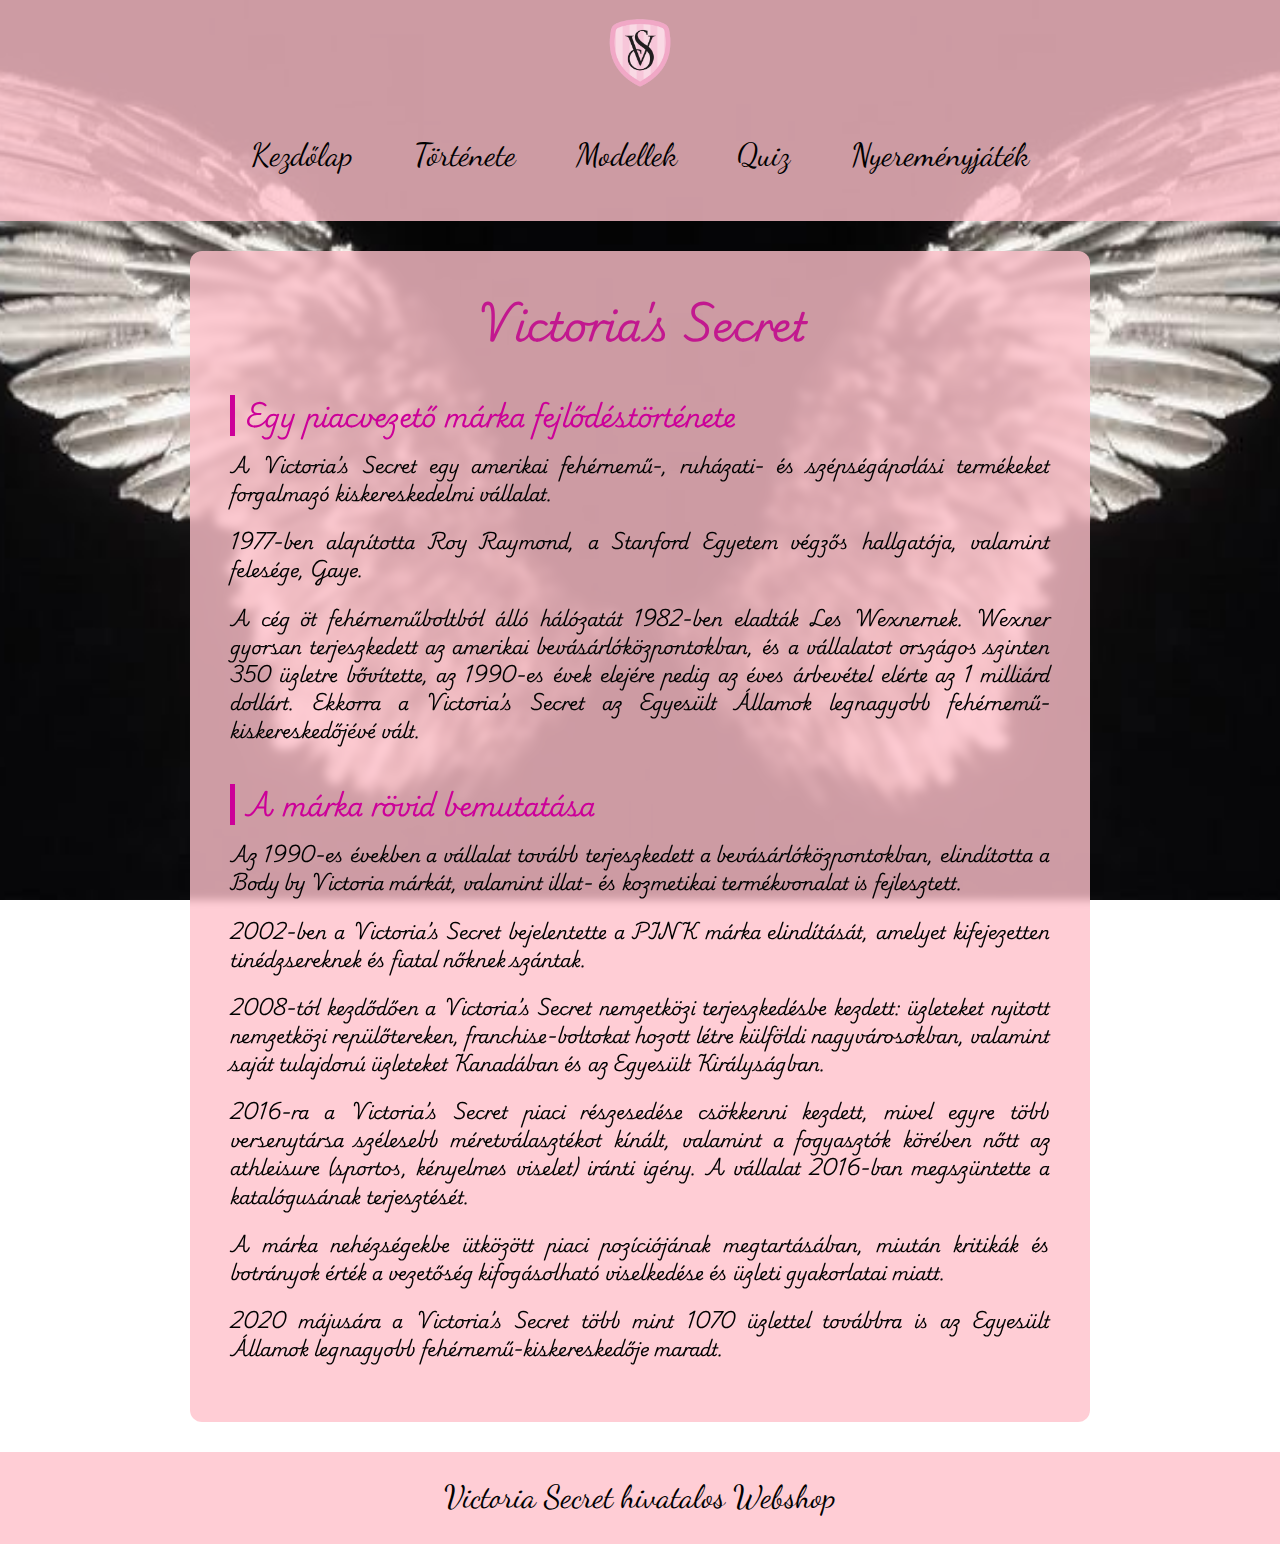
<file: index.html>
<!DOCTYPE html>
<html lang="hu">

<head>
    <meta charset="UTF-8">
    <title>Victoria's Secret</title>
    <link rel="stylesheet" href="css/style.css">

    <link rel="preconnect" href="https://fonts.googleapis.com">
    <link rel="preconnect" href="https://fonts.gstatic.com" crossorigin>
    <link href="https://fonts.googleapis.com/css2?family=Playwrite+NO:wght@100..400&display=swap" rel="stylesheet">  

    <link rel="preconnect" href="https://fonts.googleapis.com">
    <link rel="preconnect" href="https://fonts.gstatic.com" crossorigin>
    <link href="https://fonts.googleapis.com/css2?family=Dancing+Script:wght@400..700&display=swap" rel="stylesheet">

    <link rel="icon" type="image/png" sizes="32x32" href="css/VS_logo.png">
</head>

<body class="angyalhatter">
    <header>
            <img class="logo" src="css/VS_logo.png" alt="Victoria's Secret logó">
            <nav>
                <a class="nlink" href="index.html">Kezdőlap</a>
                <a class="nlink" href="brand.html">Története</a>
                <a class="nlink" href="modellek/modellek.html">Modellek</a>
                <a class="nlink" href="quiz.html">Quiz</a>
                <a class="nlink" href="nyeremenyjatek.html">Nyereményjáték</a>
            </nav>
    </header>

    <main>
        <article>
            <h1>Victoria's Secret</h1>
            <h2>Egy piacvezető márka fejlődéstörténete</h2>

            <section>
                <p>A Victoria’s Secret egy amerikai fehérnemű-, ruházati- és szépségápolási termékeket forgalmazó
                    kiskereskedelmi vállalat.</p>
                <p>1977-ben alapította Roy Raymond, a Stanford Egyetem végzős hallgatója, valamint felesége, Gaye.</p>
                <p>A cég öt fehérneműboltból álló hálózatát 1982-ben eladták Les Wexnernek.
                    Wexner gyorsan terjeszkedett az amerikai bevásárlóközpontokban, és a vállalatot országos szinten 350
                    üzletre bővítette, az 1990-es évek elejére pedig az éves árbevétel elérte az 1 milliárd dollárt.
                    Ekkorra a Victoria’s Secret az Egyesült Államok legnagyobb fehérnemű-kiskereskedőjévé vált.</p>
            </section>
            <section>

                <h2>A márka rövid bemutatása</h2>

                <p>Az 1990-es években a vállalat tovább terjeszkedett a bevásárlóközpontokban, elindította a Body by
                    Victoria márkát, valamint illat- és kozmetikai termékvonalat is fejlesztett.</p>
                <p>2002-ben a Victoria’s Secret bejelentette a PINK márka elindítását, amelyet kifejezetten
                    tinédzsereknek és fiatal nőknek szántak.</p>
                <p>2008-tól kezdődően a Victoria’s Secret nemzetközi terjeszkedésbe kezdett: üzleteket nyitott
                    nemzetközi repülőtereken, franchise-boltokat hozott létre külföldi nagyvárosokban, valamint saját
                    tulajdonú üzleteket Kanadában és az Egyesült Királyságban.</p>
                <p>2016-ra a Victoria’s Secret piaci részesedése csökkenni kezdett, mivel egyre több versenytársa
                    szélesebb méretválasztékot kínált, valamint a fogyasztók körében nőtt az athleisure (sportos,
                    kényelmes viselet) iránti igény.
                    A vállalat 2016-ban megszüntette a katalógusának terjesztését.</p>
                <p>A márka nehézségekbe ütközött piaci pozíciójának megtartásában, miután kritikák és botrányok érték a
                    vezetőség kifogásolható viselkedése és üzleti gyakorlatai miatt.</p>
                <p>2020 májusára a Victoria’s Secret több mint 1070 üzlettel továbbra is az Egyesült Államok legnagyobb
                    fehérnemű-kiskereskedője maradt.</p>

            </section>
        </article>
    </main>
    <footer>
        <a class="nlink" href="https://www.victoriassecret.com/us/">Victoria Secret hivatalos Webshop</a>
    </footer>
</body>

</html>
</file>
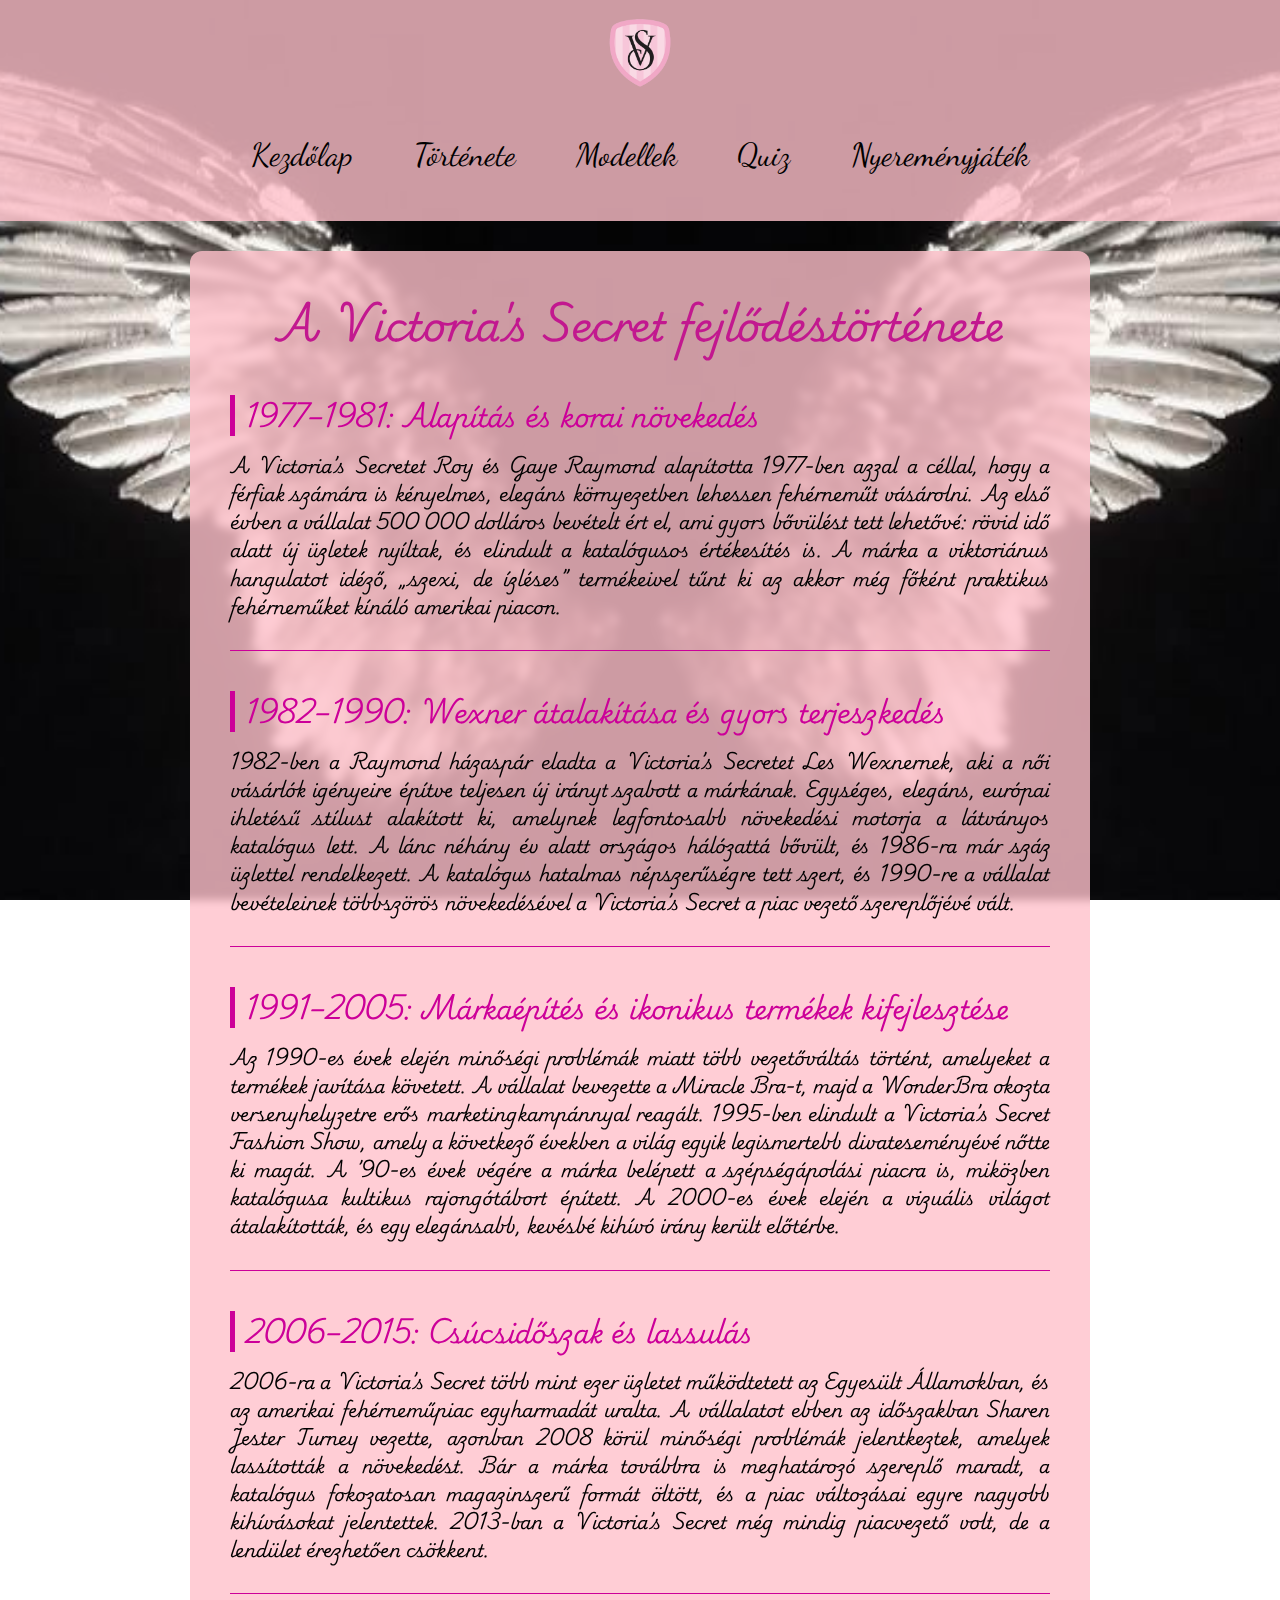
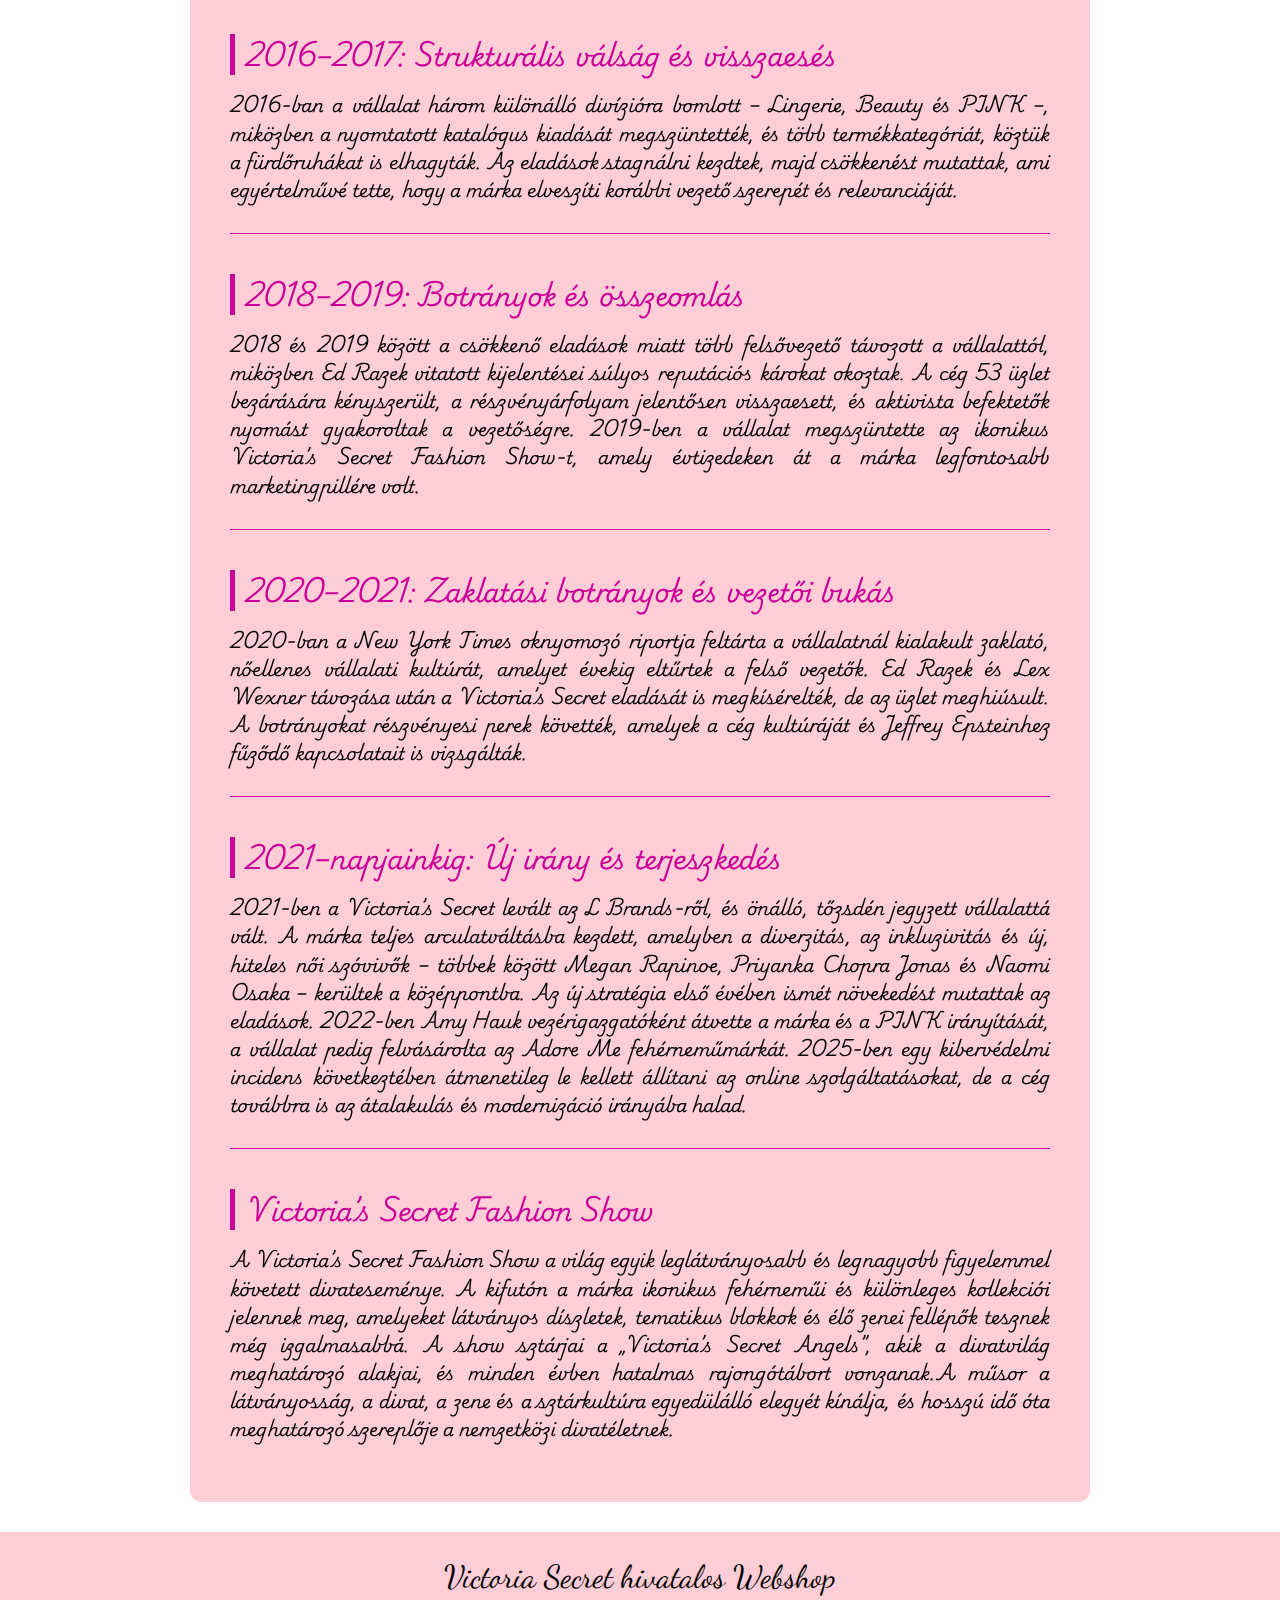
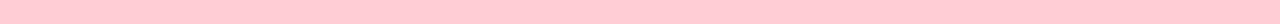
<file: brand.html>
<!DOCTYPE html>
<html lang="hu">

<head>
    <meta charset="UTF-8">
    <meta name="viewport" content="width=device-width, initial-scale=1.0">
    <title>A márka története</title>

    <link rel="preconnect" href="https://fonts.googleapis.com">
    <link rel="preconnect" href="https://fonts.gstatic.com" crossorigin>
    <link href="https://fonts.googleapis.com/css2?family=Playwrite+NO:wght@100..400&display=swap" rel="stylesheet">

    <link rel="preconnect" href="https://fonts.googleapis.com">
    <link rel="preconnect" href="https://fonts.gstatic.com" crossorigin>
    <link href="https://fonts.googleapis.com/css2?family=Dancing+Script:wght@400..700&display=swap" rel="stylesheet">

    <link rel="stylesheet" href="css/style.css">
    <link rel="icon" type="image/png" sizes="32x32" href="css/VS_logo.png">
</head>

<body class="angyalhatter">
    <header>
        <img class="logo" src="css/VS_logo.png" alt="Victoria's Secret logó">
        <nav>
            <a class="nlink" href="index.html">Kezdőlap</a>
            <a class="nlink" href="brand.html">Története</a>
            <a class="nlink" href="modellek/modellek.html">Modellek</a>
            <a class="nlink" href="quiz.html">Quiz</a>
            <a class="nlink" href="nyeremenyjatek.html">Nyereményjáték</a>
        </nav>
    </header>
    <main>
        <article>
            <h1>A Victoria's Secret fejlődéstörténete</h1>
            <section>
                <h2>1977–1981: Alapítás és korai növekedés</h2>
                <p>A Victoria’s Secretet Roy és Gaye Raymond alapította 1977-ben azzal a céllal, hogy a férfiak számára
                    is kényelmes, elegáns környezetben lehessen fehérneműt vásárolni. Az első évben a vállalat 500 000
                    dolláros bevételt ért el, ami gyors bővülést tett lehetővé: rövid idő alatt új üzletek nyíltak, és
                    elindult a katalógusos értékesítés is. A márka a viktoriánus hangulatot idéző, „szexi, de ízléses”
                    termékeivel tűnt ki az akkor még főként praktikus fehérneműket kínáló amerikai piacon.</p>
            </section>

            <hr>

            <section>
                <h2>1982–1990: Wexner átalakítása és gyors terjeszkedés</h2>
                <p>1982-ben a Raymond házaspár eladta a Victoria’s Secretet Les Wexnernek, aki a női vásárlók igényeire
                    építve teljesen új irányt szabott a márkának. Egységes, elegáns, európai ihletésű stílust alakított
                    ki, amelynek legfontosabb növekedési motorja a látványos katalógus lett. A lánc néhány év alatt
                    országos hálózattá bővült, és 1986-ra már száz üzlettel rendelkezett. A katalógus hatalmas
                    népszerűségre tett szert, és 1990-re a vállalat bevételeinek többszörös növekedésével a Victoria’s
                    Secret a piac vezető szereplőjévé vált.</p>
            </section>

            <hr>

            <section>
                <h2>1991–2005: Márkaépítés és ikonikus termékek kifejlesztése</h2>
                <p>Az 1990-es évek elején minőségi problémák miatt több vezetőváltás történt, amelyeket a termékek
                    javítása
                    követett. A vállalat bevezette a Miracle Bra-t, majd a WonderBra okozta versenyhelyzetre erős
                    marketingkampánnyal reagált. 1995-ben elindult a Victoria’s Secret Fashion Show, amely a következő
                    években a világ egyik legismertebb divateseményévé nőtte ki magát. A ’90-es évek végére a márka
                    belépett
                    a szépségápolási piacra is, miközben katalógusa kultikus rajongótábort épített. A 2000-es évek
                    elején a
                    vizuális világot átalakították, és egy elegánsabb, kevésbé kihívó irány került előtérbe.</p>
            </section>

            <hr>

            <section>
                <h2>2006–2015: Csúcsidőszak és lassulás</h2>
                <p>2006-ra a Victoria’s Secret több mint ezer üzletet működtetett az Egyesült Államokban, és az amerikai
                    fehérneműpiac egyharmadát uralta. A vállalatot ebben az időszakban Sharen Jester Turney vezette,
                    azonban
                    2008 körül minőségi problémák jelentkeztek, amelyek lassították a növekedést. Bár a márka továbbra
                    is
                    meghatározó szereplő maradt, a katalógus fokozatosan magazinszerű formát öltött, és a piac
                    változásai
                    egyre nagyobb kihívásokat jelentettek. 2013-ban a Victoria’s Secret még mindig piacvezető volt, de a
                    lendület érezhetően csökkent.</p>
            </section>

            <hr>

            <section>
                <h2>2016–2017: Strukturális válság és visszaesés</h2>
                <p>2016-ban a vállalat három különálló divízióra bomlott – Lingerie, Beauty és PINK –, miközben a
                    nyomtatott
                    katalógus kiadását megszüntették, és több termékkategóriát, köztük a fürdőruhákat is elhagyták. Az
                    eladások stagnálni kezdtek, majd csökkenést mutattak, ami egyértelművé tette, hogy a márka elveszíti
                    korábbi vezető szerepét és relevanciáját.</p>
            </section>

            <hr>

            <section>
                <h2>2018–2019: Botrányok és összeomlás</h2>
                <p>2018 és 2019 között a csökkenő eladások miatt több felsővezető távozott a vállalattól, miközben Ed
                    Razek
                    vitatott kijelentései súlyos reputációs károkat okoztak. A cég 53 üzlet bezárására kényszerült, a
                    részvényárfolyam jelentősen visszaesett, és aktivista befektetők nyomást gyakoroltak a vezetőségre.
                    2019-ben a vállalat megszüntette az ikonikus Victoria’s Secret Fashion Show-t, amely évtizedeken át
                    a
                    márka legfontosabb marketingpillére volt.</p>
            </section>

            <hr>

            <section>
                <h2>2020–2021: Zaklatási botrányok és vezetői bukás</h2>
                <p>2020-ban a New York Times oknyomozó riportja feltárta a vállalatnál kialakult zaklató, nőellenes
                    vállalati kultúrát, amelyet évekig eltűrtek a felső vezetők. Ed Razek és Lex Wexner távozása után a
                    Victoria’s Secret eladását is megkísérelték, de az üzlet meghiúsult. A botrányokat részvényesi perek
                    követték, amelyek a cég kultúráját és Jeffrey Epsteinhez fűződő kapcsolatait is vizsgálták.</p>
            </section>

            <hr>

            <section>
                <h2>2021–napjainkig: Új irány és terjeszkedés</h2>
                <p>2021-ben a Victoria’s Secret levált az L Brands-ről, és önálló, tőzsdén jegyzett vállalattá vált. A
                    márka
                    teljes arculatváltásba kezdett, amelyben a diverzitás, az inkluzivitás és új, hiteles női szóvivők –
                    többek között Megan Rapinoe, Priyanka Chopra Jonas és Naomi Osaka – kerültek a középpontba. Az új
                    stratégia első évében ismét növekedést mutattak az eladások. 2022-ben Amy Hauk vezérigazgatóként
                    átvette
                    a márka és a PINK irányítását, a vállalat pedig felvásárolta az Adore Me fehérneműmárkát. 2025-ben
                    egy
                    kibervédelmi incidens következtében átmenetileg le kellett állítani az online szolgáltatásokat, de a
                    cég
                    továbbra is az átalakulás és modernizáció irányába halad.</p>
            </section>

            <hr>

            <section>
                <h2>Victoria’s Secret Fashion Show</h2>
                <p>A Victoria’s Secret Fashion Show a világ egyik leglátványosabb és legnagyobb figyelemmel követett
                    divateseménye. A kifutón a márka ikonikus fehérneműi és különleges kollekciói jelennek meg,
                    amelyeket látványos díszletek, tematikus blokkok és élő zenei fellépők tesznek még izgalmasabbá.
                    A show sztárjai a „Victoria’s Secret Angels”, akik a divatvilág meghatározó alakjai, és minden évben
                    hatalmas rajongótábort vonzanak.A műsor a látványosság, a divat, a zene és a
                    sztárkultúra egyedülálló elegyét kínálja, és hosszú idő óta meghatározó szereplője a nemzetközi
                    divatéletnek.</p>
            </section>
        </article>
    </main>
    <footer>
        <a class="nlink" href="https://www.victoriassecret.com/us/">Victoria Secret hivatalos Webshop</a>
    </footer>

</body>

</html>
</file>
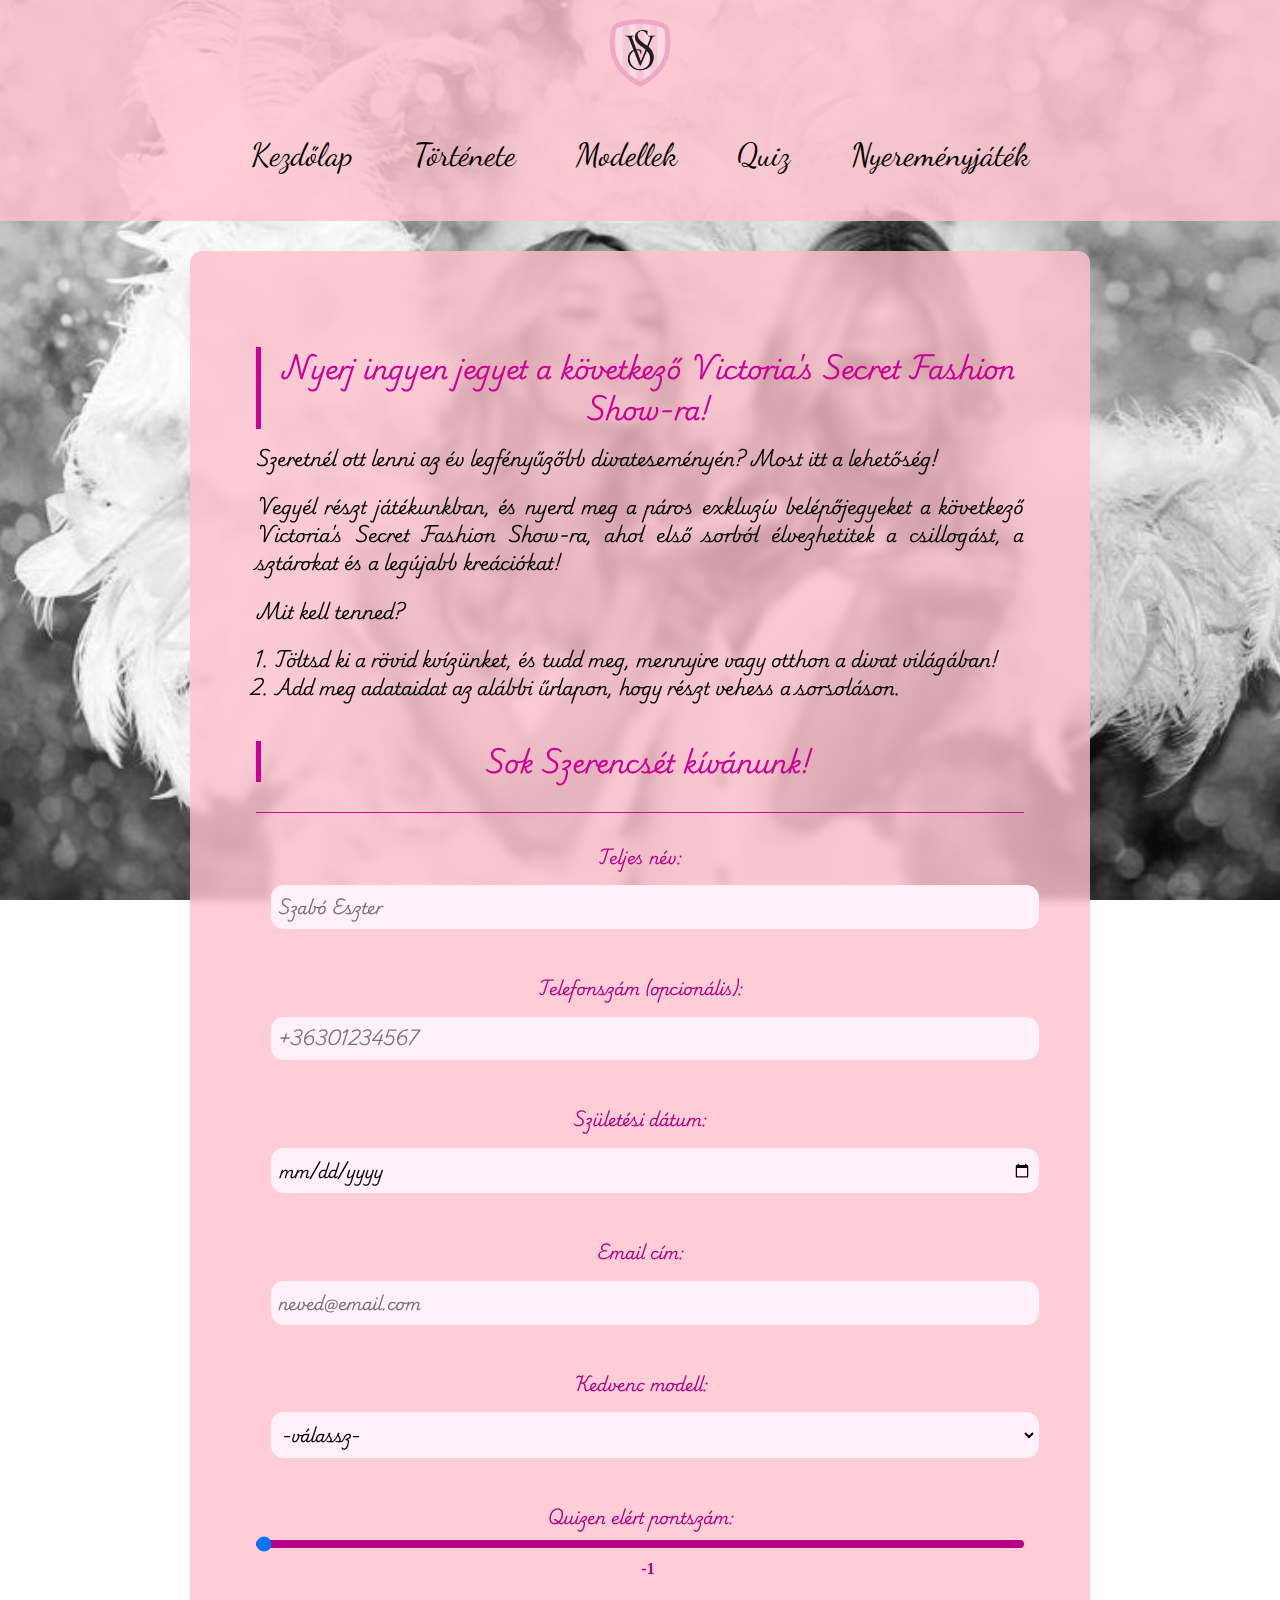
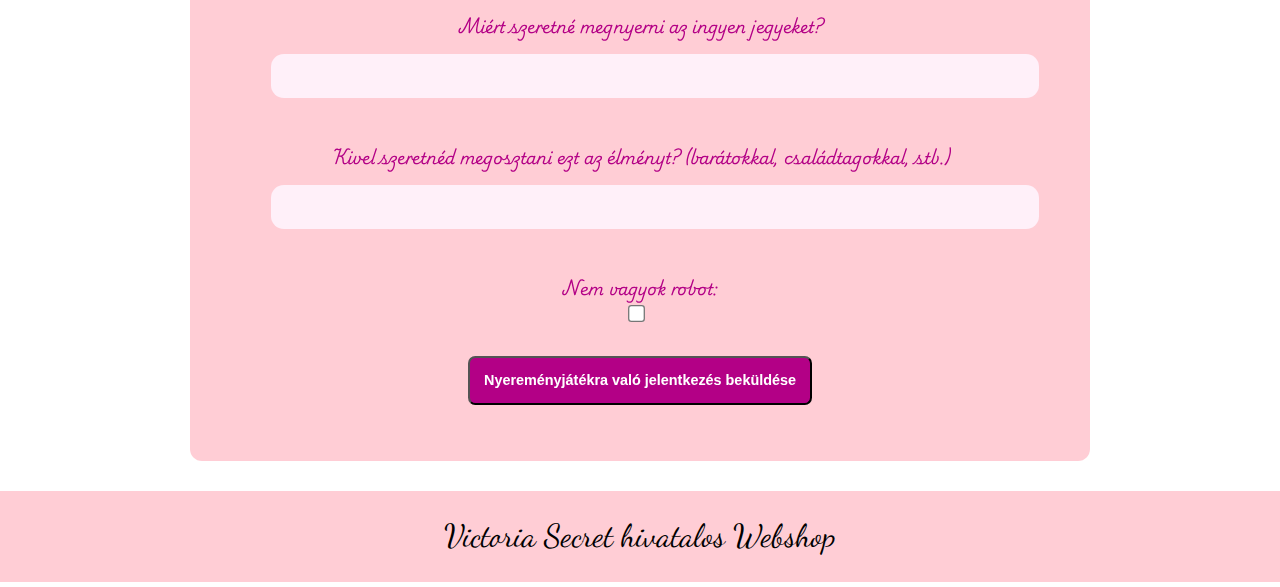
<file: nyeremenyjatek.html>
<!DOCTYPE html>
<html lang="hu">

<head>
    <meta charset="UTF-8">
    <meta name="viewport" content="width=device-width, initial-scale=1.0">
    <title>Nyereményjáték</title>
    <link rel="stylesheet" href="css/style.css">
    <script src="Js/script.js" defer></script>

    <link rel="preconnect" href="https://fonts.googleapis.com">
    <link rel="preconnect" href="https://fonts.gstatic.com" crossorigin>
    <link href="https://fonts.googleapis.com/css2?family=Playwrite+NO:wght@100..400&display=swap" rel="stylesheet">

    <link rel="preconnect" href="https://fonts.googleapis.com">
    <link rel="preconnect" href="https://fonts.gstatic.com" crossorigin>
    <link href="https://fonts.googleapis.com/css2?family=Dancing+Script:wght@400..700&display=swap" rel="stylesheet">

    <link rel="icon" type="image/png" sizes="32x32" href="css/VS_logo.png">
</head>

<body class="quizhatter">
    <header>
        <img class="logo" src="css/VS_logo.png" alt="Victoria's Secret logó">
        <nav>
            <a class="nlink" href="index.html">Kezdőlap</a>
            <a class="nlink" href="brand.html">Története</a>
            <a class="nlink" href="modellek/modellek.html">Modellek</a>
            <a class="nlink" href="quiz.html">Quiz</a>
            <a class="nlink" href="nyeremenyjatek.html">Nyereményjáték</a>
        </nav>
    </header>
    <main>
        <div class="kozep_ig">
            <h2>Nyerj ingyen jegyet a következő Victoria's Secret Fashion Show-ra!</h2>
            <p>Szeretnél ott lenni az év legfényűzőbb divateseményén? Most itt a lehetőség!</p>
            <p>Vegyél részt játékunkban, és nyerd meg a páros exkluzív belépőjegyeket a következő Victoria's Secret Fashion
                Show-ra, ahol első sorból élvezhetitek a csillogást, a sztárokat és a legújabb kreációkat!</p>
            <p>Mit kell tenned?<p>
            <ol>
                <li>Töltsd ki a rövid kvízünket, és tudd meg, mennyire vagy otthon a divat világában!</li>
                <li>Add meg adataidat az alábbi űrlapon, hogy részt vehess a sorsoláson.</li>
            </ol>
            <h2>Sok Szerencsét kívánunk!</h2>
            <hr>

            <form id="nyeremenyForm" action="https://httpbin.org/post" method="POST">
                <div>
                    <label for="nev">Teljes név:</label>
                    <input type="text" id="nev" name="nev" placeholder="Szabó Eszter">
                    <div class="error-msg" id="error-nev"></div>
                </div>
                <div>
                    <label for="telefon">Telefonszám (opcionális):</label>
                    <input type="tel" id="telefon" name="telefon" placeholder="+36301234567" pattern="[+0-9]{9,15}">
                    <div class="error-msg" id="error-tel"></div>
                </div>
                <div>
                    <label for="datum">Születési dátum:</label>
                    <input type="date" id="datum" name="szuletesi_datum">
                    <div class="error-msg" id="error-datum"></div>
                </div>
                <div>
                    <label for="email">Email cím:</label>
                    <input type="email" id="email" name="email" placeholder="neved@email.com">
                    <div class="error-msg" id="error-email"></div>
                </div>
                <div>
                    <label for="modell">Kedvenc modell:</label>
                    <select  id="modell" name="modell">
                        <option value="">-válassz-</option>
                        <option value="Barbi">Barbara Palvin</option>
                        <option value="Adriana">Adriana Lima</option>
                        <option value="Gigi">Gigi Hadid</option>
                        <option value="Bella">Bella Hadid</option>
                        <option value="Candice">Candice Swanepoel</option>
                        <option value="Adut">Adut Akech</option>
                        <option value="Stella">Stella Maxwell</option>
                    </select>
                    <div id="error-modell" class="error-msg"></div>
                </div>
                <div>
                    <label for="pontszam">Quizen elért pontszám:</label>
                    <input type="range" id="pontszam" name="elert_pontszam" min="-1" max="10" step="1" value="-1" oninput="pontszamKijelzes.value = this.value">
                    <output id="pontszamKijelzes">-1</output>
                    <div id="error-pontszam" class="error-msg"></div>
                </div>
                <div>
                    <label for="okok">Miért szeretné megnyerni az ingyen jegyeket?</label>
                    <input type="text" id="okok" name="okok" rows="4">
                    <div class="error-msg" id="error-okok"></div>
                </div>
                <div>
                    <label for="kivel">Kivel szeretnéd megosztani ezt az élményt? (barátokkal, családtagokkal, stb.)</label>
                    <input type="text" id="kivel" name="kivel">
                    <div class="error-msg" id="error-kivel"></div>
                </div>
                <div>
                    <label for="robot">Nem vagyok robot:</label>
                    <input type="checkbox" id="robot" name="robot">
                    <div class="error-msg" id="error-robot"></div>
                </div>
                <button class="button" type="submit">Nyereményjátékra való jelentkezés beküldése</button>
            </form>
        </div>
    </main>
    <footer>
        <a class="nlink" href="https://www.victoriassecret.com/us/">Victoria Secret hivatalos Webshop</a>
    </footer>

</body>

</html>
</file>
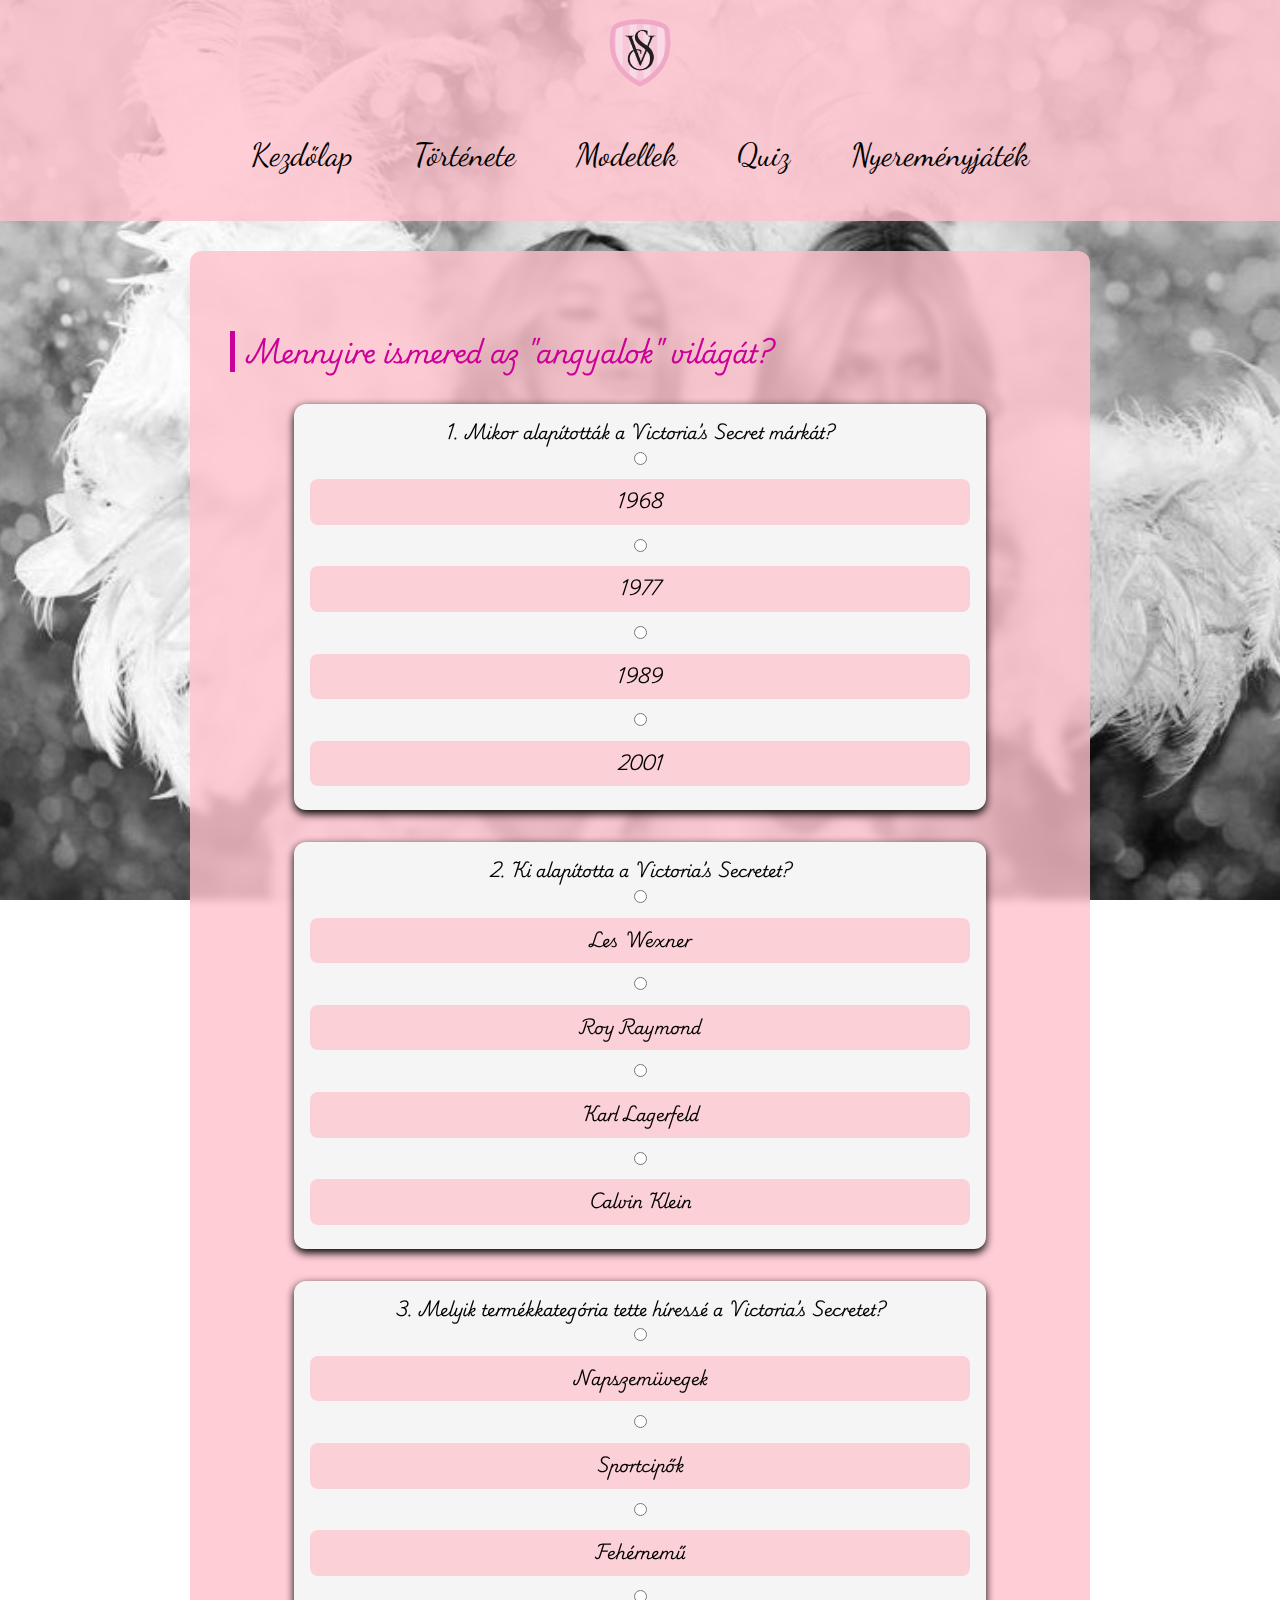
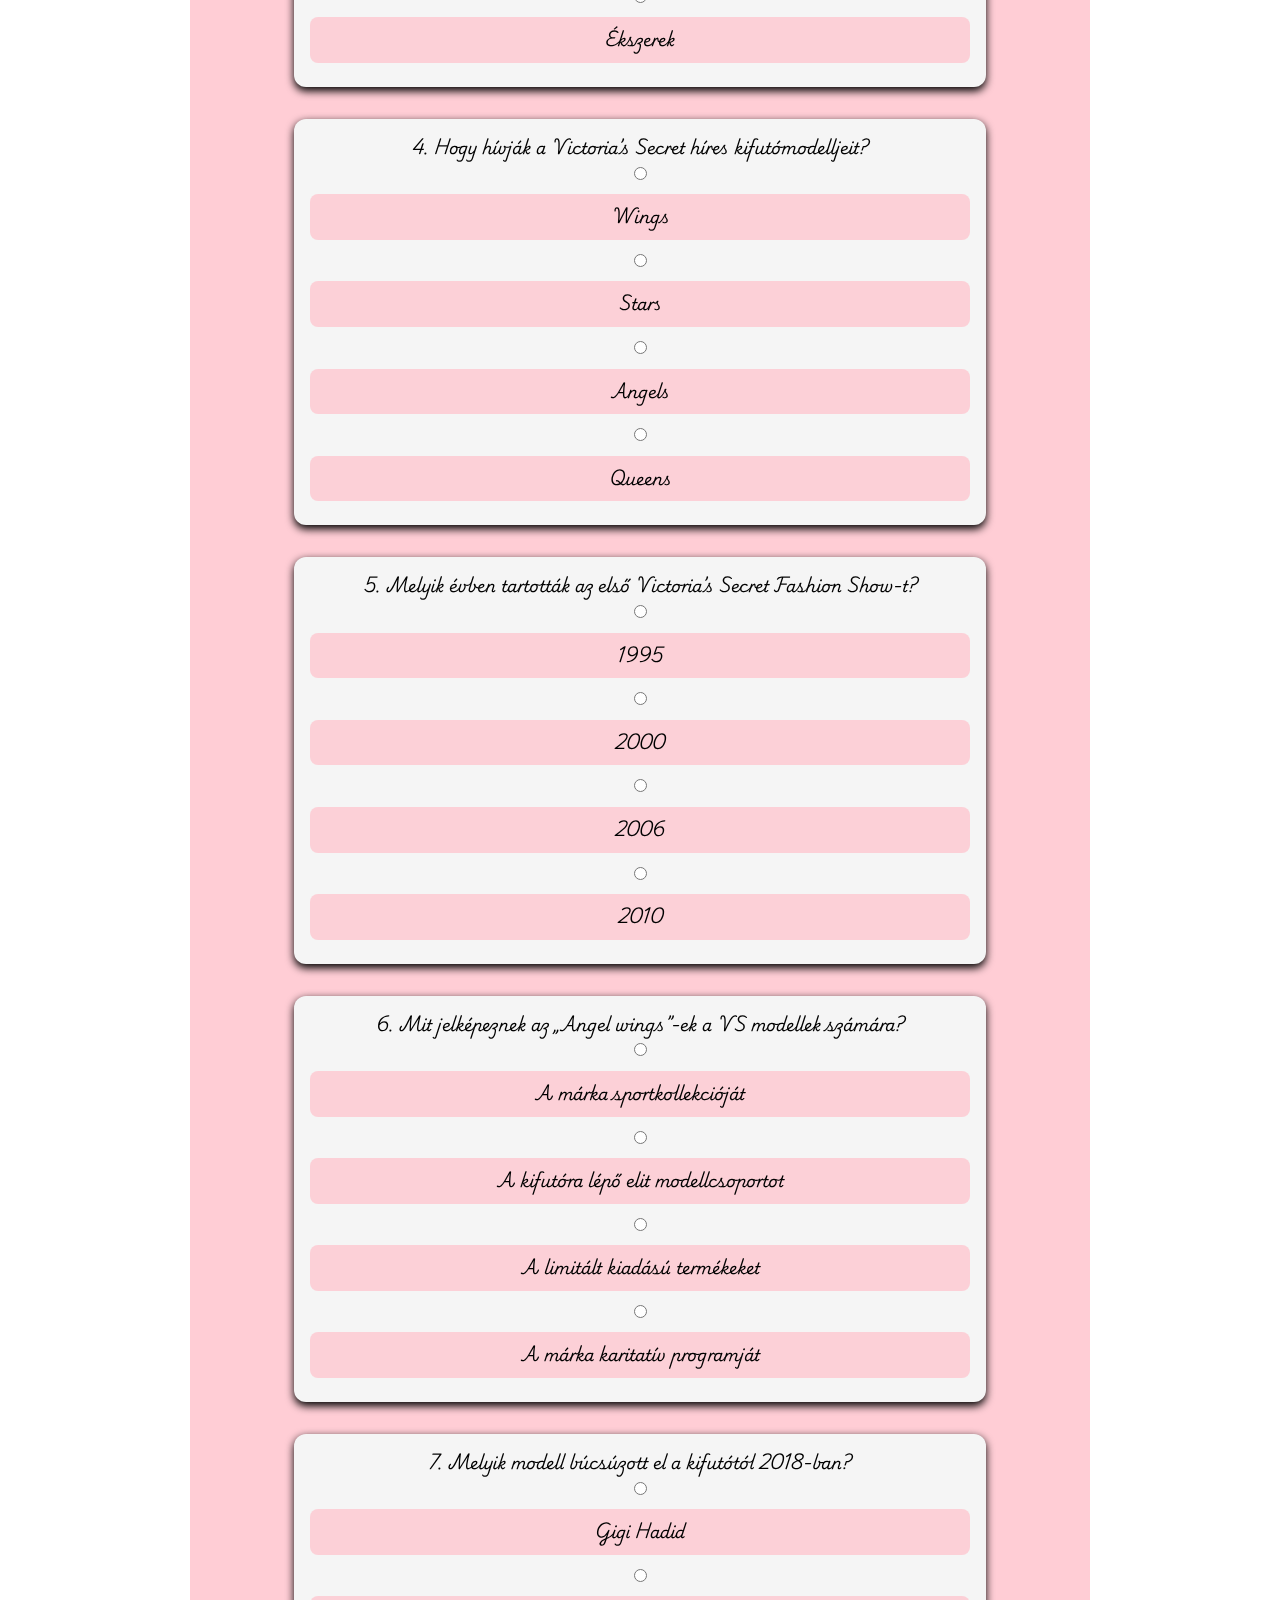
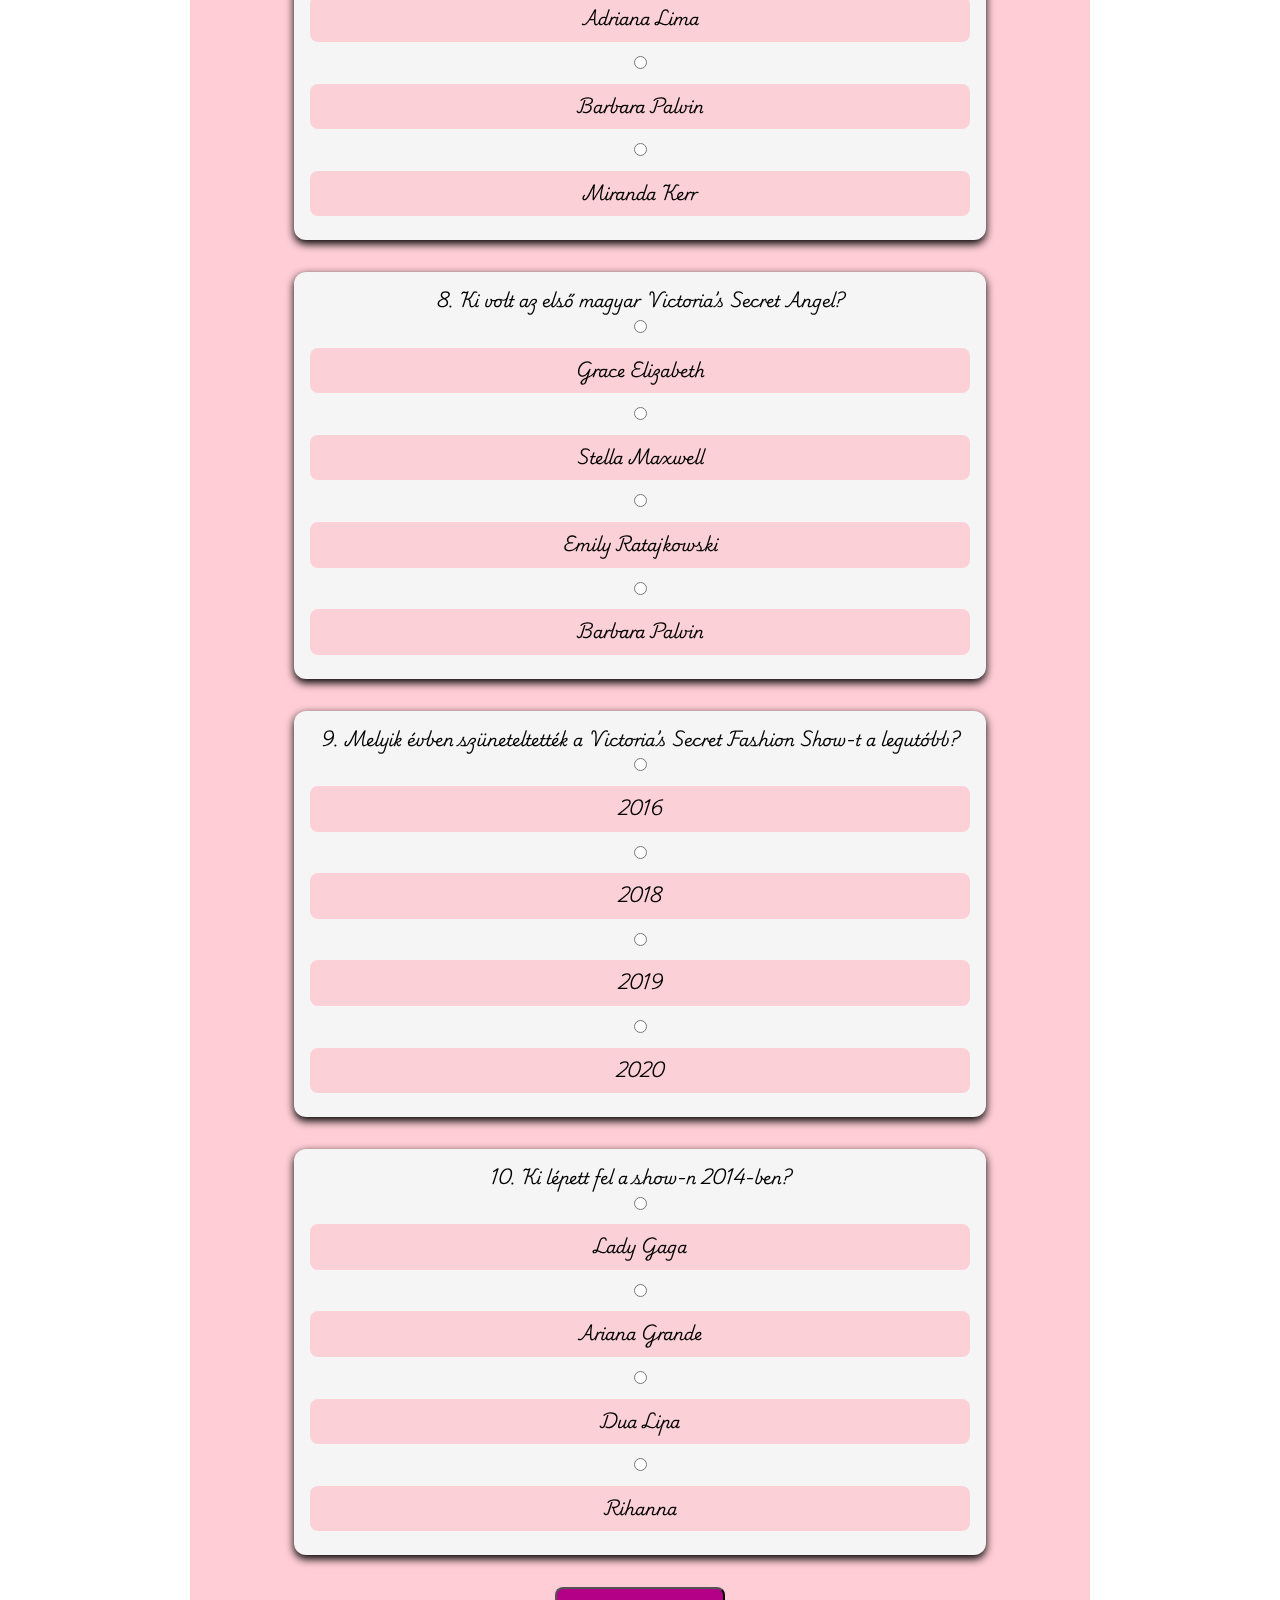
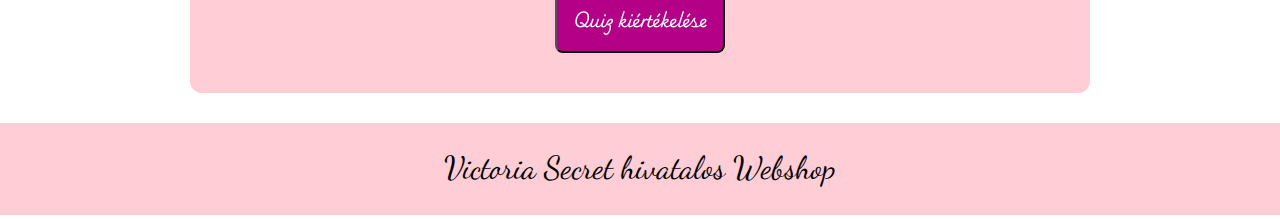
<file: quiz.html>
<!DOCTYPE html>
<html lang="hu">
<head>
    <meta charset="UTF-8">
    <meta name="viewport" content="width=device-width, initial-scale=1.0">
    <title>Quiz</title>
    <link rel="stylesheet" href="css/style.css">
    <script src="Js/scriptquiz.js" defer></script>


    <link rel="preconnect" href="https://fonts.googleapis.com">
    <link rel="preconnect" href="https://fonts.gstatic.com" crossorigin>
    <link href="https://fonts.googleapis.com/css2?family=Playwrite+NO:wght@100..400&display=swap" rel="stylesheet">  

    <link rel="preconnect" href="https://fonts.googleapis.com">
    <link rel="preconnect" href="https://fonts.gstatic.com" crossorigin>
    <link href="https://fonts.googleapis.com/css2?family=Dancing+Script:wght@400..700&display=swap" rel="stylesheet">

    <link rel="icon" type="image/png" sizes="32x32" href="css/VS_logo.png">
    
</head>
<body class="quizhatter">
    <header>
            <img class="logo" src="css/VS_logo.png" alt="Victoria's Secret logó">
            <nav>
                <a class="nlink" href="index.html">Kezdőlap</a>
                <a class="nlink" href="brand.html">Története</a>
                <a class="nlink" href="modellek/modellek.html">Modellek</a>
                <a class="nlink" href="quiz.html">Quiz</a>
                <a class="nlink" href="nyeremenyjatek.html">Nyereményjáték</a>
            </nav>
    </header>
    <main>
        <section>
            <div>
                <h2>Mennyire ismered az "angyalok" világát?</h2>
                <form id="jatekForm">
                    <div class="blokk2">
                        <label>1. Mikor alapították a Victoria’s Secret márkát?</label><br>
                        <input type="radio" id="68" name="q1" value="68">
                        <label for="68" class="option">1968</label>
                        <input type="radio" id="77" name="q1" value="77">
                        <label for="77" class="option">1977</label>
                        <input type="radio" id="89" name="q1" value="89">
                        <label for="89" class="option">1989</label>
                        <input type="radio" id="01" name="q1" value="01">
                        <label for="01" class="option">2001</label>
                    </div>
                    <div class="blokk2">
                        <label>2. Ki alapította a Victoria’s Secretet?</label><br>
                        <input type="radio" id="les" name="q2" value="les">
                        <label for="les" class="option">Les Wexner</label>
                        <input type="radio" id="roy" name="q2" value="roy">
                        <label for="roy" class="option">Roy Raymond</label>
                        <input type="radio" id="karl" name="q2" value="karl">
                        <label for="karl" class="option">Karl Lagerfeld</label>
                        <input type="radio" id="calvin" name="q2" value="calvin">
                        <label for="calvin" class="option">Calvin Klein</label>
                    </div>
                    <div class="blokk2">
                        <label>3. Melyik termékkategória tette híressé a Victoria’s Secretet?</label><br>
                        <input type="radio" id="glases" name="q3" value="glases">
                        <label for="glases" class="option">Napszemüvegek</label>
                        <input type="radio" id="sport" name="q3" value="sport">
                        <label for="sport" class="option">Sportcipők</label>
                        <input type="radio" id="feher" name="q3" value="feher">
                        <label for="feher" class="option">Fehérnemű</label>
                        <input type="radio" id="ekszer" name="q3" value="ekszer">
                        <label for="ekszer" class="option">Ékszerek</label>
                    </div>
                    <div class="blokk2">
                        <label>4. Hogy hívják a Victoria’s Secret híres kifutómodelljeit?</label><br>
                        <input type="radio" id="wings" name="q4" value="wings">
                        <label for="wings" class="option">Wings</label>
                        <input type="radio" id="stars" name="q4" value="stars">
                        <label for="stars" class="option">Stars</label>
                        <input type="radio" id="angels" name="q4" value="angels">
                        <label for="angels" class="option">Angels</label>
                        <input type="radio" id="queens" name="q4" value="queens">
                        <label for="queens" class="option">Queens</label>
                    </div>
                    <div class="blokk2">
                        <label>5. Melyik évben tartották az első Victoria’s Secret Fashion Show-t?</label><br>
                        <input type="radio" id="95" name="q5" value="95">
                        <label for="95" class="option">1995</label>
                        <input type="radio" id="00" name="q5" value="00">
                        <label for="00" class="option">2000</label>
                        <input type="radio" id="06" name="q5" value="06">
                        <label for="06" class="option">2006</label>
                        <input type="radio" id="10" name="q5" value="10">
                        <label for="10" class="option">2010</label>
                    </div>
                    <div class="blokk2">
                        <label>6. Mit jelképeznek az „Angel wings”-ek a VS modellek számára?</label><br>
                        <input type="radio" id="sportos" name="q6" value="sportos">
                        <label for="sportos" class="option">A márka sportkollekcióját</label>
                        <input type="radio" id="elit" name="q6" value="elit">
                        <label for="elit" class="option">A kifutóra lépő elit modellcsoportot</label>
                        <input type="radio" id="limitalt" name="q6" value="limitalt">
                        <label for="limitalt" class="option">A limitált kiadású termékeket</label>
                        <input type="radio" id="kreativ" name="q6" value="kreativ">
                        <label for="kreativ" class="option">A márka karitatív programját</label>
                    </div>
                    <div class="blokk2">
                        <label>7. Melyik modell búcsúzott el a kifutótól 2018-ban?</label><br>
                        <input type="radio" id="Gigi" name="q7" value="Gigi">
                        <label for="Gigi" class="option">Gigi Hadid</label>
                        <input type="radio" id="Adriana" name="q7" value="Adriana">
                        <label for="Adriana" class="option">Adriana Lima</label>
                        <input type="radio" id="Barbi" name="q7" value="Barbi">
                        <label for="Barbi" class="option">Barbara Palvin</label>
                        <input type="radio" id="Miranda" name="q7" value="Miranda">
                        <label for="Miranda" class="option">Miranda Kerr</label>
                    </div>
                    <div class="blokk2">
                        <label>8. Ki volt az első magyar Victoria’s Secret Angel?</label><br>
                        <input type="radio" id="Grace" name="q8" value="sport">
                        <label for="Grace" class="option">Grace Elizabeth</label>
                        <input type="radio" id="Stella" name="q8" value="Stella">
                        <label for="Stella" class="option">Stella Maxwell</label>
                        <input type="radio" id="Emily" name="q8" value="Emily">
                        <label for="Emily" class="option">Emily Ratajkowski</label>
                        <input type="radio" id="Barbara" name="q8" value="Barbara">
                        <label for="Barbara" class="option">Barbara Palvin</label>
                    </div>
                    <div class="blokk2">
                        <label>9. Melyik évben szüneteltették a Victoria’s Secret Fashion Show-t a legutóbb?</label><br>
                        <input type="radio" id="16" name="q9" value="16">
                        <label for="16" class="option">2016</label>
                        <input type="radio" id="18" name="q9" value="18">
                        <label for="18" class="option">2018</label>
                        <input type="radio" id="19" name="q9" value="19">
                        <label for="19" class="option">2019</label>
                        <input type="radio" id="20" name="q9" value="20">
                        <label for="20" class="option">2020</label>
                    </div>
                    <div class="blokk2">
                        <label>10. Ki lépett fel a show-n 2014-ben?</label><br>
                        <input type="radio" id="Lady" name="q10" value="Lady">
                        <label for="Lady" class="option">Lady Gaga</label>
                        <input type="radio" id="Grande" name="q10" value="Grande">
                        <label for="Grande" class="option">Ariana Grande</label>
                        <input type="radio" id="Dua" name="q10" value="Dua">
                        <label for="Dua" class="option">Dua Lipa</label>
                        <input type="radio" id="Rihanna" name="q10" value="Rihanna">
                        <label for="Rihanna" class="option">Rihanna</label>
                    </div>
                    <div>
                        <button type="button" onclick="finishQuiz()">Quiz kiértékelése</button>
                    </div>
                </form>
            </div>
            <h3 id="resultText"></h3>
        </section>
    </main>
    <footer>
        <a class="nlink" href="https://www.victoriassecret.com/us/">Victoria Secret hivatalos Webshop</a>
    </footer>
</body>
</html>
</file>
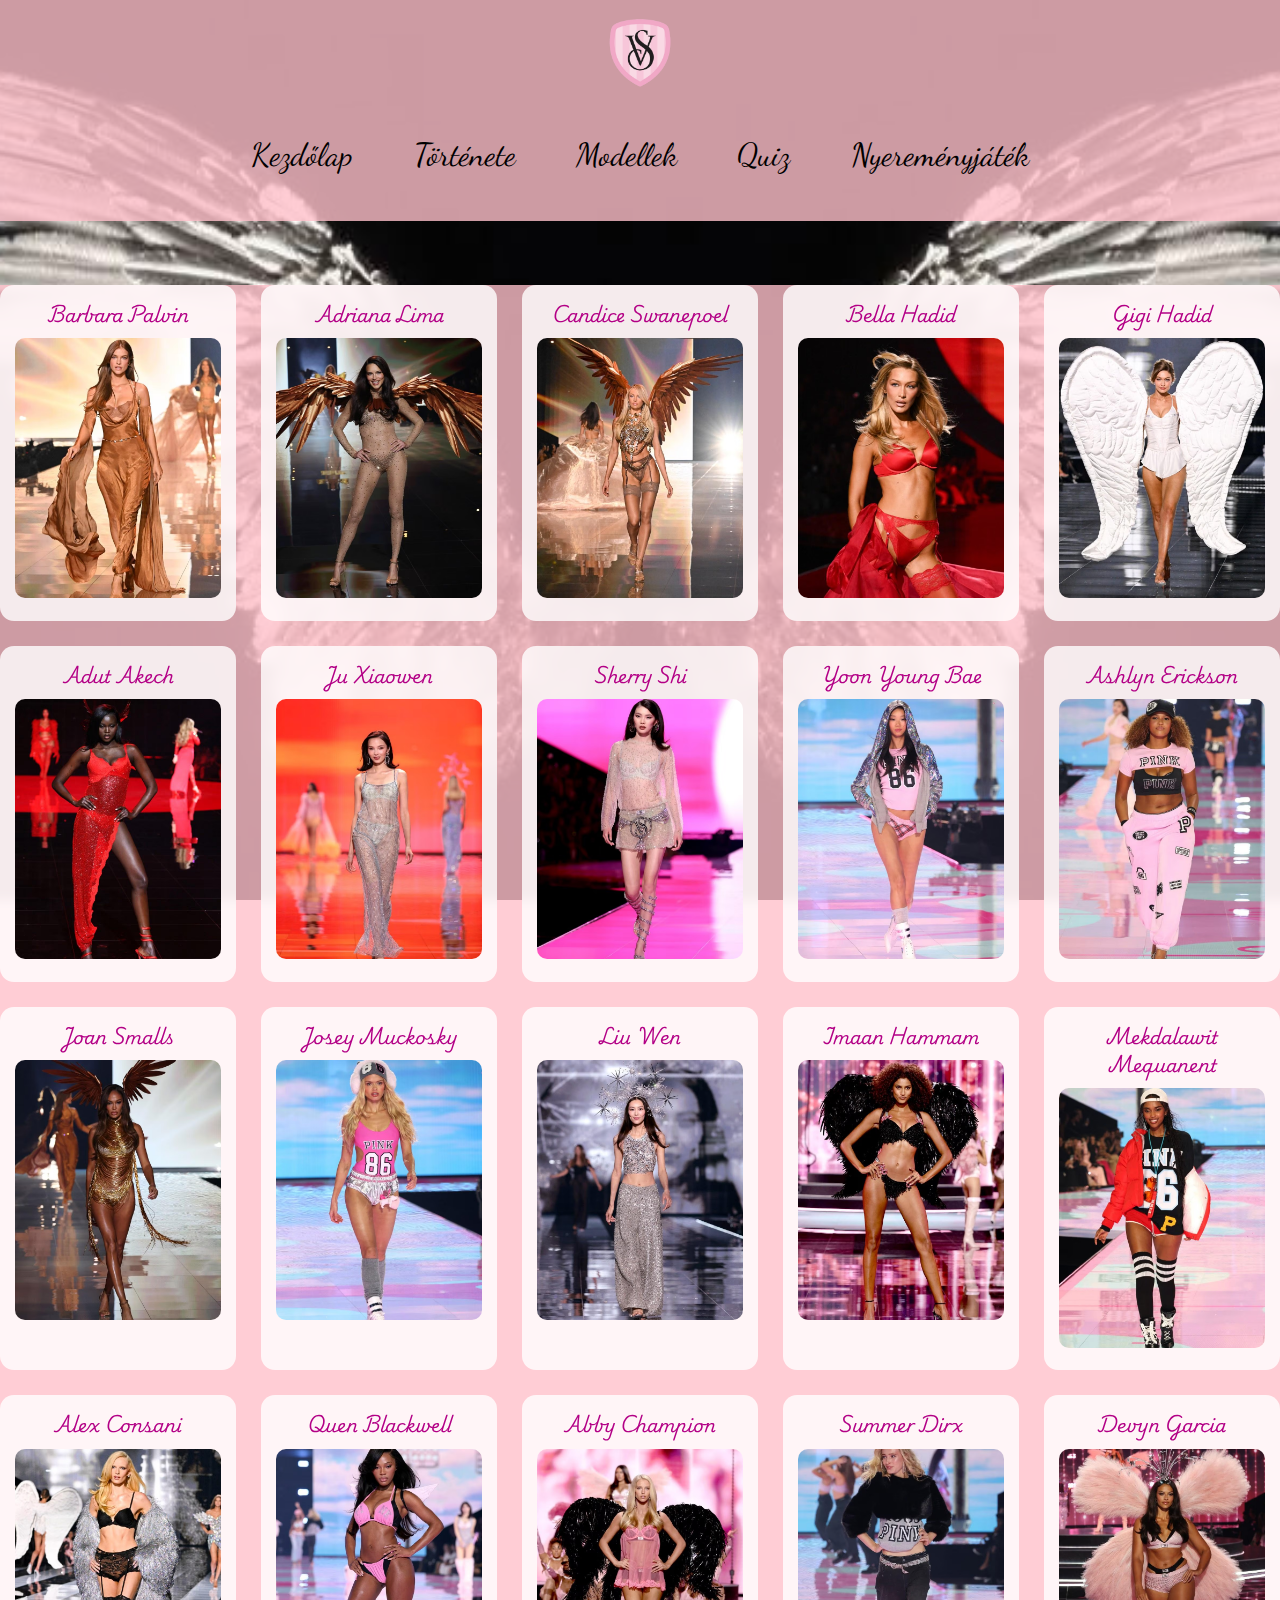
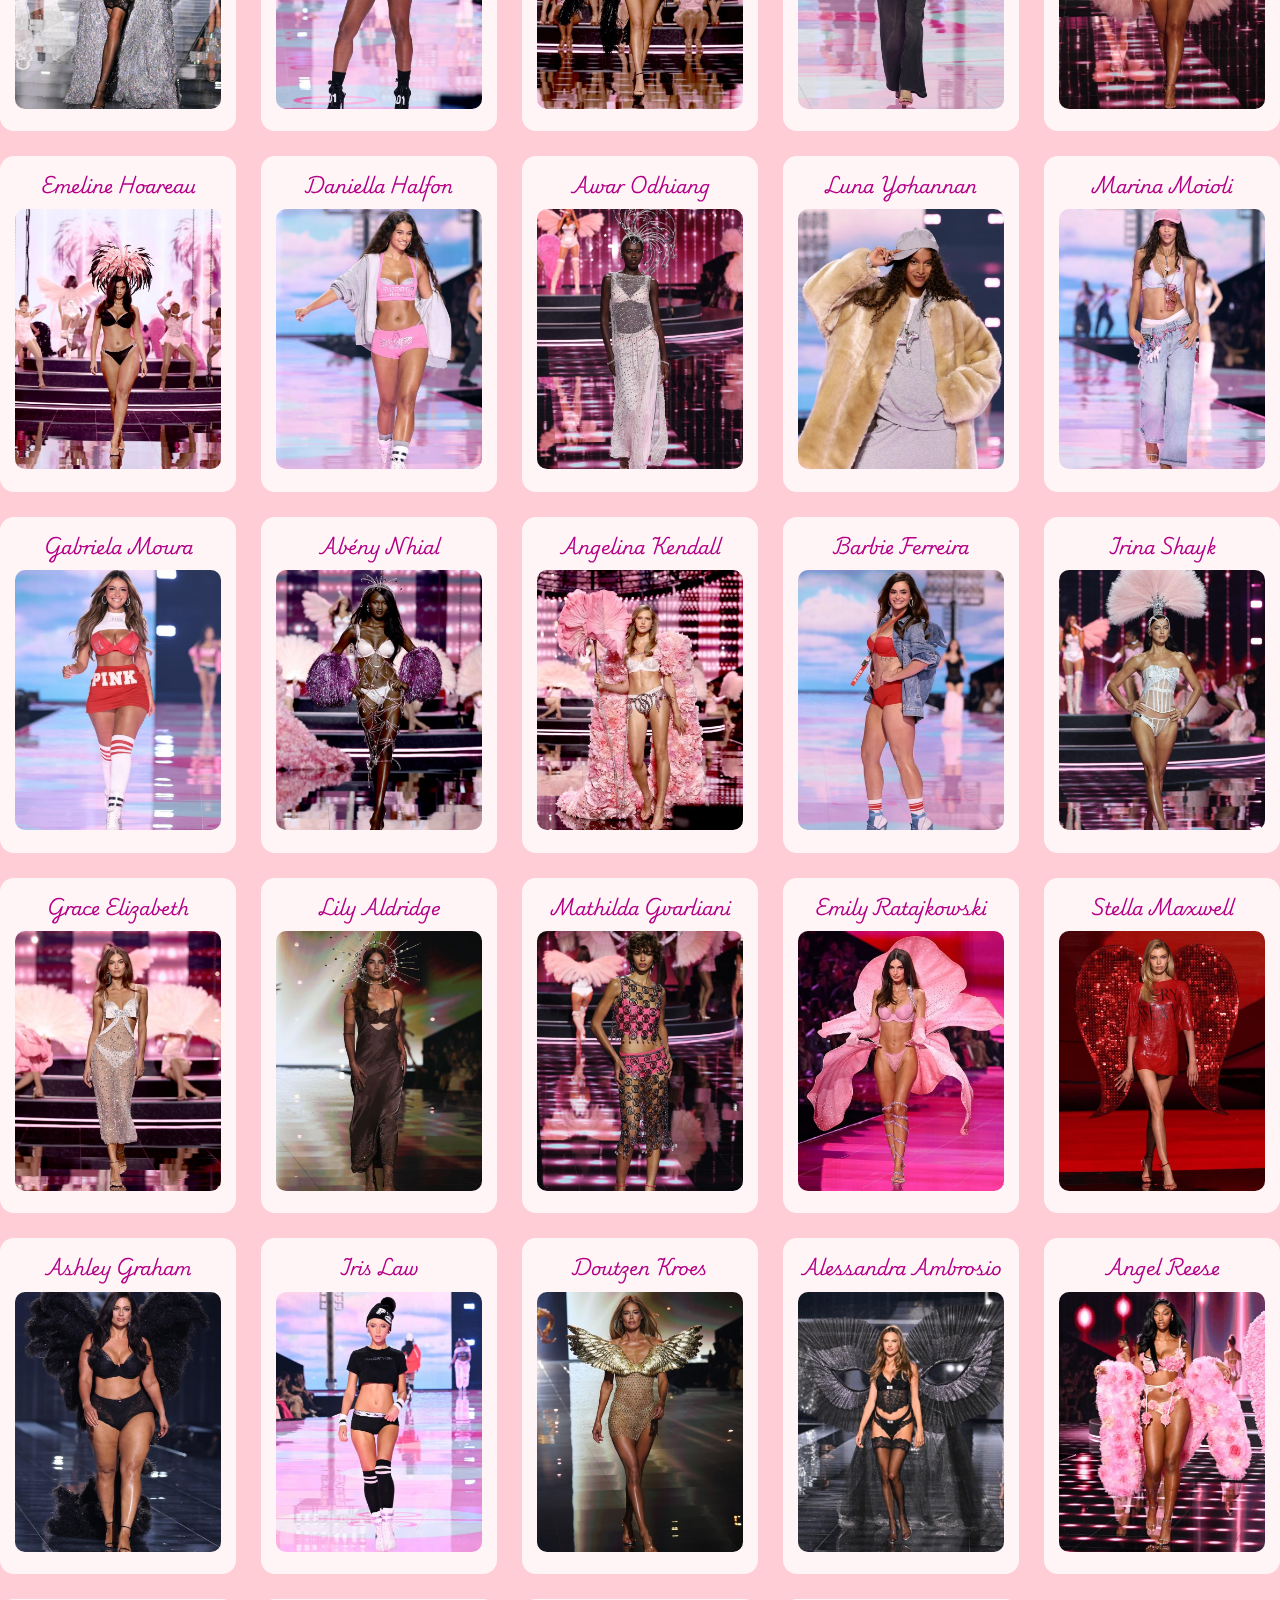
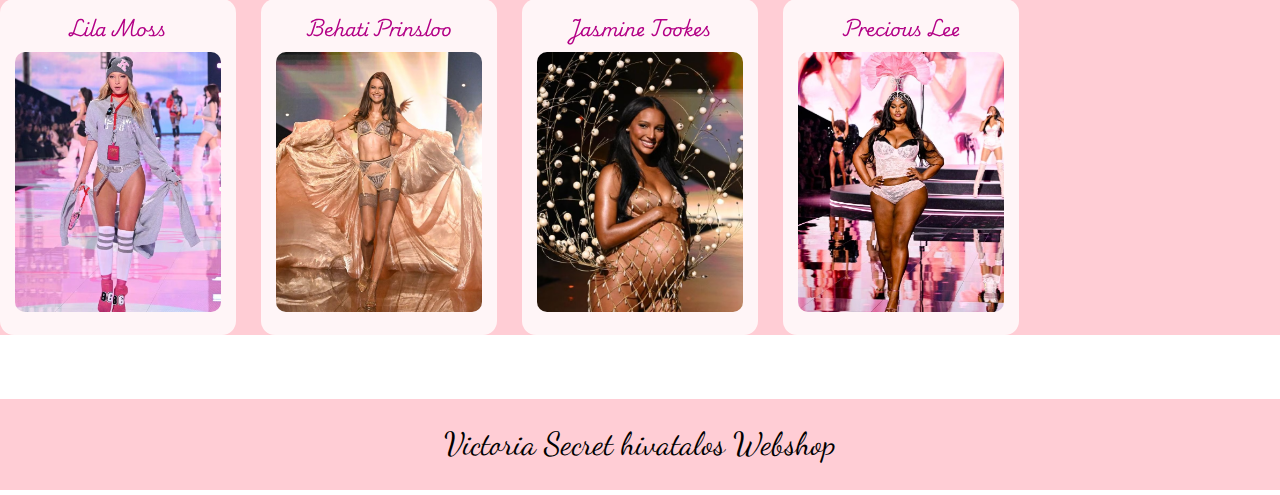
<file: modellek/modellek.html>
<!DOCTYPE html>
<html lang="hu">
<head>
    <meta charset="UTF-8">
    <meta name="viewport" content="width=device-width, initial-scale=1.0">
    <title>Victoria Secret Modellek</title>

    <link rel="preconnect" href="https://fonts.googleapis.com">
    <link rel="preconnect" href="https://fonts.gstatic.com" crossorigin>
    <link href="https://fonts.googleapis.com/css2?family=Playwrite+NO:wght@100..400&display=swap" rel="stylesheet">  

    <link rel="preconnect" href="https://fonts.googleapis.com">
    <link rel="preconnect" href="https://fonts.gstatic.com" crossorigin>
    <link href="https://fonts.googleapis.com/css2?family=Dancing+Script:wght@400..700&display=swap" rel="stylesheet">

    <link rel="stylesheet" href="../css/style.css">
    <link rel="icon" type="image/png" sizes="32x32" href="../css/VS_logo.png">
</head>
<body class="angyalhatter">
    <header>
            <img class="logo" src="../css/VS_logo.png" alt="Victoria's Secret logó">
            <nav>
                <a class="nlink" href="../index.html">Kezdőlap</a>
                <a class="nlink" href="../brand.html">Története</a>
                <a class="nlink" href="modellek.html">Modellek</a>
                <a class="nlink" href="../quiz.html">Quiz</a>
                <a class="nlink" href="../nyeremenyjatek.html">Nyereményjáték</a>
            </nav>
    </header>
    <section>
        <div class="modellek-grid">
            <div class="modell-card">
                <p class="center">Barbara Palvin</p>
                <img class="modell" src="Barbara Palvin.avif" alt="">
            </div>

            <div class="modell-card">
                <p class="center">Adriana Lima</p>
                <img class="modell" src="Adriana Lima.avif" alt="">
            </div>

            <div class="modell-card">
                <p class="center">Candice Swanepoel</p>
                <img class="modell" src="Candice Swanepoel.avif" alt="">
            </div>

            <div class="modell-card">
                <p class="center">Bella Hadid</p>
                <img class="modell" src="Bella Hadid.avif" alt="">
            </div>

            <div class="modell-card">
                <p class="center">Gigi Hadid</p>
                <img class="modell" src="Gigi Hadid.avif" alt="">
            </div>

            <div class="modell-card">
                <p class="center">Adut Akech</p>
                <img class="modell" src="Adut Akech.avif" alt="">
            </div>

            <div class="modell-card">
                <p class="center">Ju Xiaowen</p>
                <img class="modell" src="Ju Xiaowen.avif" alt="">
            </div>

            <div class="modell-card">
                <p class="center">Sherry Shi</p>
                <img class="modell" src="Sherry Shi.avif" alt="">
            </div>

            <div class="modell-card">
                <p class="center">Yoon Young Bae</p>
                <img class="modell" src="Yoon Young Bae.avif" alt="">
            </div>
            
            <div class="modell-card">
                <p class="center">Ashlyn Erickson</p>
                <img class="modell" src="Ashlyn Erickson.avif" alt="">
            </div>

            <div class="modell-card">
                <p class="center">Joan Smalls</p>
                <img class="modell" src="Joan Smalls.avif" alt="">
            </div>

            <div class="modell-card">
                <p class="center">Josey Muckosky</p>
                <img class="modell" src="Josey Muckosky.avif" alt="">
            </div>

            <div class="modell-card">
                <p class="center">Liu Wen</p>
                <img class="modell" src="Liu Wen.avif" alt="">
            </div>

            <div class="modell-card">
                <p class="center">Imaan Hammam</p>
                <img class="modell" src="Imaan Hammam.avif" alt="">
            </div>

            <div class="modell-card">
                <p class="center">Mekdalawit Mequanent</p>
                <img class="modell" src="Mekdalawit Mequanent.avif" alt="">
            </div>

            <div class="modell-card">
                <p class="center">Alex Consani</p>
                <img class="modell" src="Alex Consani.avif" alt="">
            </div>

            <div class="modell-card">
                <p class="center">Quen Blackwell</p>
                <img class="modell" src="Quen Blackwell.avif" alt="">
            </div>

            <div class="modell-card">
                <p class="center">Abby Champion</p>
                <img class="modell" src="Abby Champion.avif" alt="">
            </div>

            <div class="modell-card">
                <p class="center">Summer Dirx</p>
                <img class="modell" src="Summer Dirx.avif" alt="">
            </div>

            <div class="modell-card">
                <p class="center">Devyn Garcia</p>
                <img class="modell" src="Devyn Garcia.avif" alt="">
            </div>

            <div class="modell-card">
                <p class="center">Emeline Hoareau</p>
                <img class="modell" src="Emeline Hoareau.avif" alt="">
            </div>

            <div class="modell-card">
                <p class="center">Daniella Halfon</p>
                <img class="modell" src="Daniella Halfon.avif" alt="">
            </div>

            <div class="modell-card">
                <p class="center">Awar Odhiang</p>
                <img class="modell" src="Awar Odhiang.avif" alt="">
            </div>

            <div class="modell-card">
                <p class="center">Luna Yohannan</p>
                <img class="modell" src="Luna Yohannan.avif" alt="">
            </div>

            <div class="modell-card">
                <p class="center">Marina Moioli</p>
                <img class="modell" src="Marina Moioli.avif" alt="">
            </div>

            <div class="modell-card">
                <p class="center">Gabriela Moura</p>
                <img class="modell" src="Gabriela Moura.avif" alt="">
            </div>

            <div class="modell-card">
                <p class="center">Abény Nhial</p>
                <img class="modell" src="Abény Nhial.avif" alt="">
            </div>

            <div class="modell-card">
                <p class="center">Angelina Kendall</p>
                <img class="modell" src="Angelina Kendall.avif" alt="">
            </div>

            <div class="modell-card">
                <p class="center">Barbie Ferreira</p>
                <img class="modell" src="Barbie Ferreira.avif" alt="">
            </div>

            <div class="modell-card">
                <p class="center">Irina Shayk</p>
                <img class="modell" src="Irina Shayk.avif" alt="">
            </div>

            <div class="modell-card">
                <p class="center">Grace Elizabeth</p>
                <img class="modell" src="Grace Elizabeth.avif" alt="">
            </div>

            <div class="modell-card">
                <p class="center">Lily Aldridge</p>
                <img class="modell" src="Lily Aldridge.avif" alt="">
            </div>

            <div class="modell-card">
                <p class="center">Mathilda Gvarliani</p>
                <img class="modell" src="Mathilda Gvarliani.avif" alt="">
            </div>

            <div class="modell-card">
                <p class="center">Emily Ratajkowski</p>
                <img class="modell" src="Emily Ratajkowski.avif" alt="">
            </div>

            <div class="modell-card">
                <p class="center">Stella Maxwell</p>
                <img class="modell" src="Stella Maxwell.avif" alt="">
            </div>

            <div class="modell-card">
                <p class="center">Ashley Graham</p>
                <img class="modell" src="Ashley Graham.avif" alt="">
            </div>

            <div class="modell-card">
                <p class="center">Iris Law</p>
                <img class="modell" src="Iris Law.avif" alt="">
            </div>

            <div class="modell-card">
                <p class="center">Doutzen Kroes</p>
                <img class="modell" src="Doutzen Kroes.avif" alt="">
            </div>

            <div class="modell-card">
                <p class="center">Alessandra Ambrosio</p>
                <img class="modell" src="Alessandra Ambrosio.avif" alt="">
            </div>

            <div class="modell-card">
                <p class="center">Angel Reese</p>
                <img class="modell" src="Angel Reese.avif" alt="">
            </div>

            <div class="modell-card">
                <p class="center">Lila Moss</p>
                <img class="modell" src="Lila Moss.avif" alt="">
            </div>

            <div class="modell-card">
                <p class="center">Behati Prinsloo</p>
                <img class="modell" src="Behati Prinsloo.avif" alt="">
            </div>

            <div class="modell-card">
                <p class="center">Jasmine Tookes</p>
                <img class="modell" src="Jasmine Tookes.avif" alt="">
            </div>

            <div class="modell-card">
                <p class="center">Precious Lee</p>
                <img class="modell" src="Precious Lee.avif" alt="">
            </div>
        
        </div>
    </section>
    <footer>
        <a class="nlink" href="https://www.victoriassecret.com/us/">Victoria Secret hivatalos Webshop</a>
    </footer>
    
</body>
</html>
</file>
<file: css/style.css>
* {
    margin: 0;
    padding: 0;
    box-sizing: border-box;
}

nav {
    padding: 0.5em;
    margin: 0 auto;
    display: flex;
    flex-wrap: wrap;
    justify-content: space-between;
    max-width: 50em;
    height: auto;;
}

.logo {
    width: 4em;
    display: block;
    margin: 0 auto;
    padding-top: 1em;
}

header {
    background: rgba(255, 192, 203, 0.8);
}

.nlink {
    font-family: "Dancing Script", cursive;
    text-decoration: none;
    color: #000;
    font-size: 2rem;
    padding: 1em 0.1em;
}

.nlink:hover {
    color: #d6006e;
    text-shadow: 0 0 6px rgba(214, 0, 110, 0.4);
}

.angyalhatter{
    background-image: url(hatter1.JPG);
}

.quizhatter{
    background-image: url(quiz.JPG);
}

body {
    background-repeat: no-repeat;
    min-height: 18em;
    background-size: cover;
    background-position: center;
    background-attachment: fixed;
    line-height: 1.6;
}


main {
    width: 90%;
    max-width: 900px;
    margin: 30px auto;
    background: rgba(255, 192, 203, 0.8);
    backdrop-filter: blur(4px);
    padding: 40px;
    border-radius: 12px;
}

h1 {
    font-family: "Playwrite NO", cursive;
    

    text-align: center;
    font-size: 2.5rem;
    color: #c2188f;
    margin-bottom: 40px;
}

h2 {
    font-family: "Playwrite NO", cursive;
  

    margin: 20px 0 10px 0;
    color: #cc0099;
    margin-top: 40px;
    margin-bottom: 15px;
    font-size: 1.6rem;
    border-left: 5px solid #cc0099;
    padding-left: 10px;
}

p {
    font-family: "Playwrite NO", cursive;

    margin-bottom: 20px;
    text-align: justify;
    font-size: 1.1rem;
}

.center{
    text-align: center;
}

hr {
    border: none;
    border-top: 1px solid #cc0099;
    margin: 30px 0;
}

footer {
    text-align: center;
    padding: 20px;
    background: rgba(255, 192, 203, 0.8);
}

/*--Modellek--*/
.modellek-grid {
    display: grid;
    grid-template-columns: repeat(auto-fill, minmax(220px, 1fr));
    gap: 25px;
    background-color: rgba(255, 192, 203, 0.8);
    margin-top: 4em;
    margin-bottom: 4em;
}

.modell-card {
    background: #ffffffcc;
    backdrop-filter: blur(6px);
    padding: 15px;
    border-radius: 14px;
    text-align: center;
    transition: transform 0.25s ease, box-shadow 0.25s ease;
}

.modell-card:hover {
    transform: translateY(-7px);
}

.modell-card p {
    font-size: 1.1rem;
    margin-bottom: 10px;
    font-weight: 600;
    color: #b30086;
}

.modell {
    width: 100%;
    height: 260px;
    object-fit: cover;
    border-radius: 10px;
}

/*--Quiz--*/
.blokk2 {
    background:  whitesmoke;
    font-family: "Playwrite NO", cursive;
    text-align: center;
    padding: 1em;
    border-radius: 0.75em;
    margin: 2em 4em ;      
    box-shadow: 0 0.2em 0.5em black; /*árnyék*/
}

.option {
    display: block; /*blokkok egymás alatt*/
    align-items: center;
    padding: 10px 12px;
    margin: 8px 0;
    background:rgba(255, 192, 203,0.7);
    border-radius: 8px;
    cursor: pointer;
    transition: 0.2s;
}

.option:hover {
    background: #e6e6ff;
}

.option input[type="radio"] {
    margin-right: 10px;
    transform: scale(1.2);
}

.option span {
    font-size: 16px;
    color: #333;
}

#jatekForm button {
    display: block;          /* inline-block, hogy a margin működjön */
    padding: 1em;
    font-family: "Playwrite NO", cursive;
    background-color: #b30086;
    color: white;
    border-radius: 0.5em;
    font-weight: bold;
    cursor: pointer;
    transition: 0.3s;
    margin: 0 auto;       /* felül 0, alul 2em, balra-jobbra auto */
    font-size: 100%;
}

/*--Nyereményjáték--*/
.kozep_ig {
    max-width: 50em;
    margin: 0 auto;
    text-align: center;
    padding: 1em;
}

ol{
    font-family: "Playwrite NO", cursive;
    text-align: left;
    font-size: 1.1rem;
    padding-left: 1em;
}

#nyeremenyForm {
    margin-top: 1.5em;
}

#nyeremenyForm label {
    font-family: "Playwrite NO", cursive;
    display: block;
    font-size: 1em;
    font-weight: bold;
    color: #b30086;
    margin-top: 2em;
}

/*--Input mezők--*/
#nyeremenyForm input[type="text"],
#nyeremenyForm input[type="tel"],
#nyeremenyForm input[type="date"],
#nyeremenyForm input[type="email"],
#nyeremenyForm select {
    width: 100%;
    padding: 0.3em;
    border-radius: 0.8em;
    font-family: "Playwrite NO", cursive;
    border: 2px solid transparent;
    margin: 15px;
    font-size: 1em;
    background: #fff0f9;
    box-sizing: border-box;
    transition: 0.3s;
}

/*--Input fókusz effekt--*/
#nyeremenyForm input:focus,
#nyeremenyForm select:focus {
    border-color: #b30086;
    outline: none;
    background: #ffe5f4;
}

input[type="range"] {
    width: 100%;
    appearance: none;
    height: 8px;
    border-radius: 5px;
    background: #b30086;
    outline: none;
    margin-top: 0.7em;
}

#pontszamKijelzes {
    margin-left: 1em;
    font-weight: bold;
    color: #b30086;
}

#robot {
    transform: scale(1.3);
    margin-right: 0.5em;
}

#nyeremenyForm button{
    padding: 1em;
    font-size: 90%;
    background-color: #b30086;
    color: white;
    border-radius: 0.5em;
    margin-top: 2em;
    font-weight: bold;
    cursor: pointer;
}

/*--Hibák--*/
.error-msg {
    font-size: 0.85em;
    color: red !important;
}

input.input-error,
textarea.input-error,
select.input-error {
    border: 2px solid red !important
}



/*--Reszponzivitás--*/
@media (max-width: 700px) {
    nav {
        flex-direction: column;
        align-items: center;
        gap: 0.5em;
    }
    .nlink {
        font-size: 1.5rem; /* kisebb szöveg */
    }
}

@media (max-width: 600px) {
    main {
        width: 95%;
        padding: 15px;
        max-width: 100%;
    }

    h1 {
        font-size: 1.5rem;
    }

    h2 {
        font-size: 1rem;
    }

    p,ol{
        font-size: 0.8rem;
    }

    .blokk2{
        margin: 2em 2em ;
    }
}
</file>
